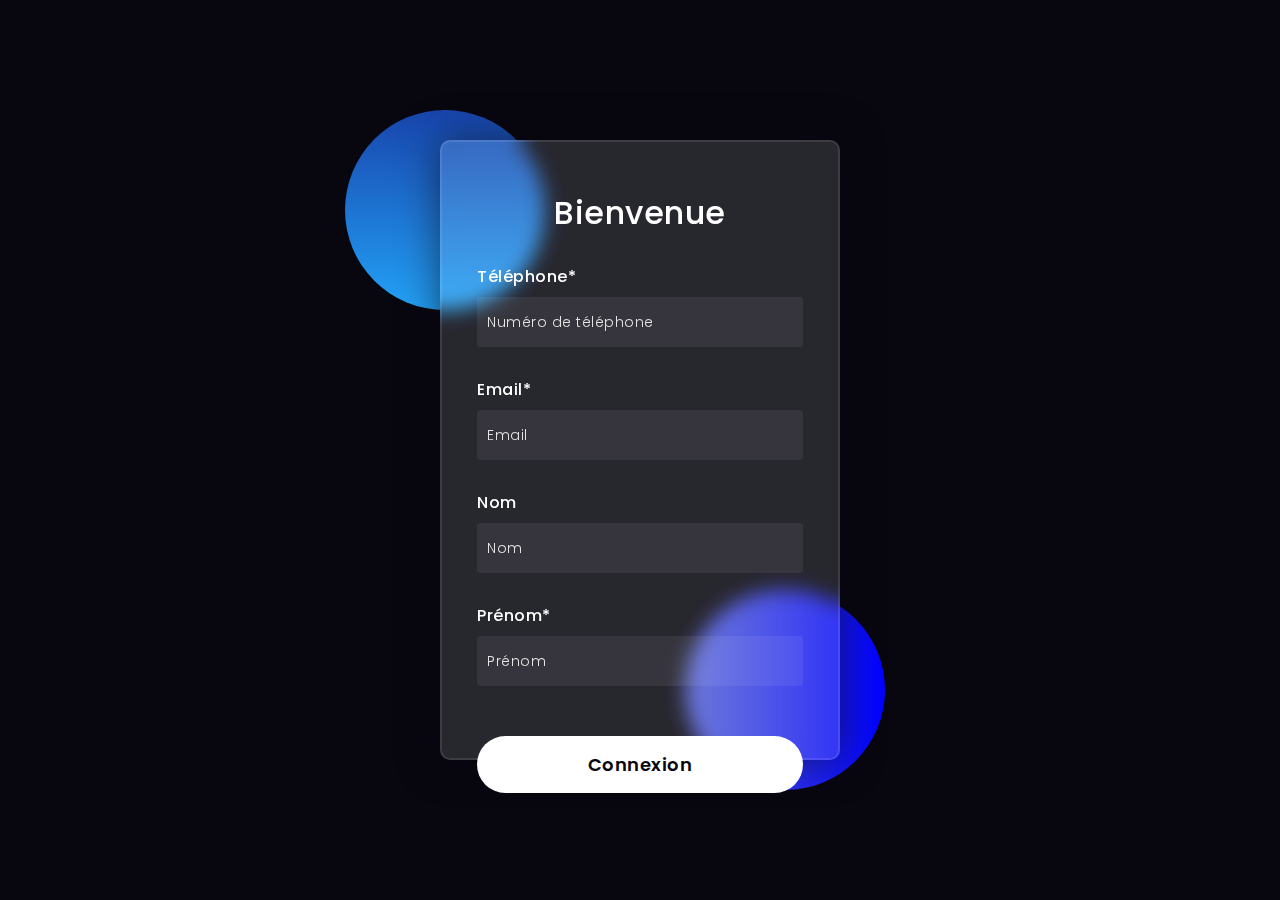
<file: index.html>
<!DOCTYPE html>
<html lang="en">
<head>
    <title>Bienvenue</title>

    <link rel="preconnect" href="https://fonts.gstatic.com">
    <link rel="stylesheet" href="https://cdnjs.cloudflare.com/ajax/libs/font-awesome/5.15.4/css/all.min.css">
    <link rel="stylesheet" href="css/style.css">
    <link href="https://fonts.googleapis.com/css2?family=Poppins:wght@300;500;600&display=swap" rel="stylesheet">
    <!--Stylesheet-->
    
  <meta charset="UTF-8">
<meta name="viewport" content="width=device-width, initial-scale=1, maximum-scale=1, minimum-scale=1, user-scalable=no, viewport-fit=cover">


</head>
<body>
    <div class="background">
        <div class="shape"></div>
        <div class="shape"></div>
    </div>
    <form>
        <h3>Bienvenue</h3>

        <label for="username">Téléphone*</label>
        <input type="text" placeholder="Numéro de téléphone" id="phone">

        <label for="email">Email*</label>
        <input type="email" placeholder="Email" id="email">


        <label for="name">Nom</label>
        <input type="text" placeholder="Nom" id="name">


        <label for="surname">Prénom*</label>
        <input type="text" placeholder="Prénom" id="surname">


        <button class="connexion" >Connexion</button>

    </form>
</body>
</html>
</file>
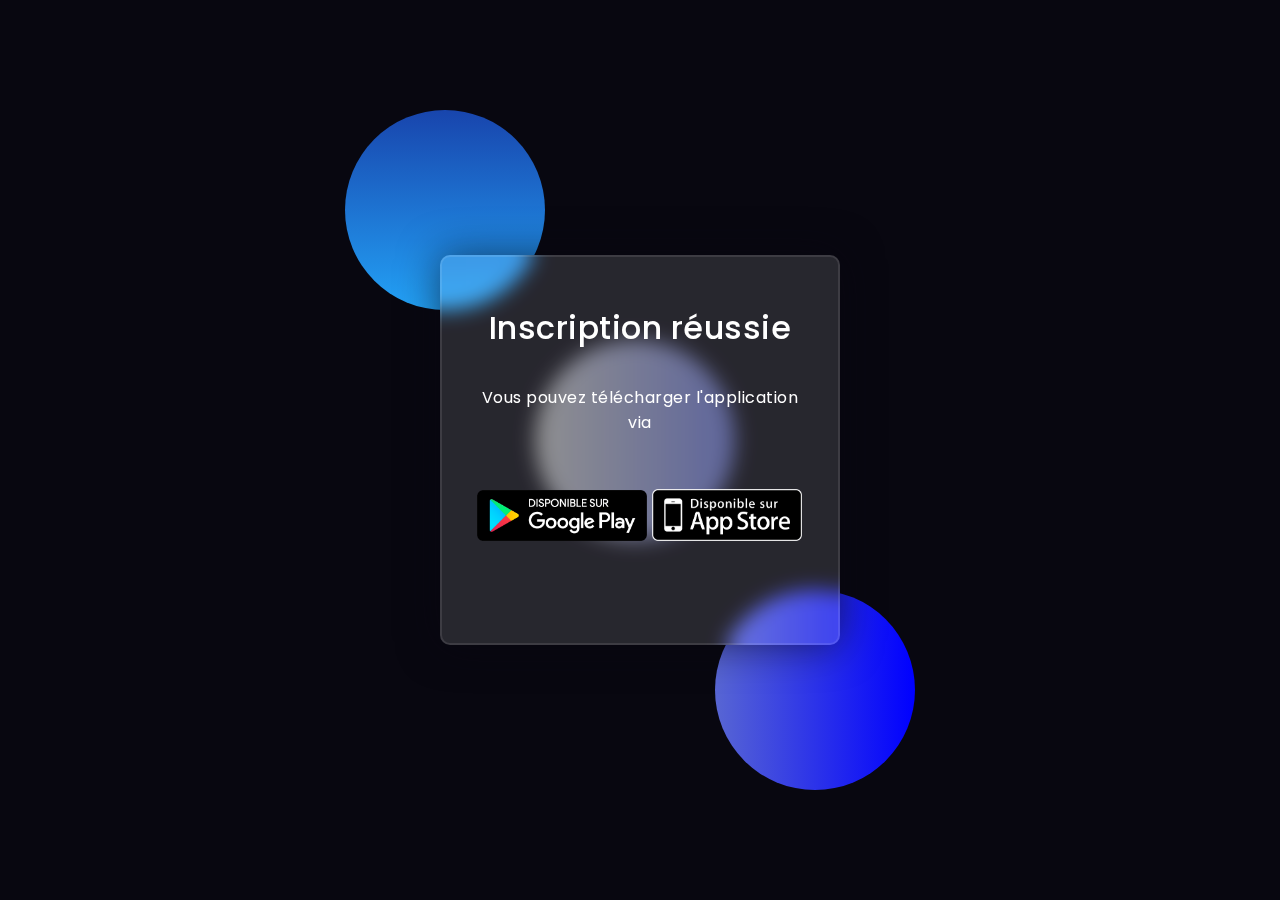
<file: playstore.html>
<!DOCTYPE html>
<html lang="en">
<head>
    <title>Bienvenue sur LusionCoinPro</title>

    <link rel="preconnect" href="https://fonts.gstatic.com">
    <link rel="stylesheet" href="https://cdnjs.cloudflare.com/ajax/libs/font-awesome/5.15.4/css/all.min.css">
    <link href="https://fonts.googleapis.com/css2?family=Poppins:wght@300;500;600&display=swap" rel="stylesheet">
    <!--Stylesheet-->

    <meta name="viewport" content="width=device-width, initial-scale=1, maximum-scale=1, minimum-scale=1, user-scalable=no, viewport-fit=cover">
    <meta charset="UTF-8">
    <meta name="viewport" content="width=device-width, initial-scale=1, maximum-scale=1, minimum-scale=1, user-scalable=no, viewport-fit=cover">

    <style>
      *,
*:before,
*:after{
    padding: 0;
    margin: 0;
    box-sizing: border-box;
}
body{
    background-color: #080710;
}
.background{
    width: 430px;
    height: 520px;
    position: absolute;
    transform: translate(-50%,-50%);
    left: 50%;
    top: 50%;
}
.background .shape{
    height: 200px;
    width: 200px;
    position: absolute;
    border-radius: 50%;
}
.shape:first-child{
    background: linear-gradient(
        #1845ad,
        #23a2f6
    );
    left: -80px;
    top: -80px;
}
.shape:last-child{
    background: linear-gradient(
        to right,
        #5866D3,
        blue
    );
    right: -60px;
    bottom: -80px;
}
.shape:nth-child(2){
    background: linear-gradient(
        to right,
        grey,
        #464e8d
        
    );
    right: 120px;
    bottom: 170px;
}


form{
    height: 390px;
    width: 400px;
    background-color: rgba(255,255,255,0.13);
    position: absolute;
    transform: translate(-50%,-50%);
    top: 50%;
    left: 50%;
    border-radius: 10px;
    backdrop-filter: blur(10px);
    border: 2px solid rgba(255,255,255,0.1);
    box-shadow: 0 0 40px rgba(8,7,16,0.6);
    padding: 50px 35px;
}
form *{
    font-family: 'Poppins',sans-serif;
    color: #ffffff;
    letter-spacing: 0.5px;
    outline: none;
    border: none;
}
form h3{
    font-size: 32px;
    font-weight: 500;
    line-height: 42px;
    text-align: center;
}

label{
    display: block;
    margin-top: 30px;
    font-size: 16px;
    font-weight: 500;
}
input{
    display: block;
    height: 50px;
    width: 100%;
    background-color: rgba(255,255,255,0.07);
    border-radius: 3px;
    padding: 0 10px;
    margin-top: 8px;
    font-size: 14px;
    font-weight: 300;
}
::placeholder{
    color: #e5e5e5;
}
button{
    margin-top: 50px;
    width: 100%;
    background-color: #ffffff;
    color: #080710;
    padding: 15px 0;
    font-size: 18px;
    font-weight: 600;
    border-radius: 5px;
    cursor: pointer;
}


@media screen (min-width: 120px) and (max-width: 600px) {
  .form{
    width: 300px;
  }
}

    </style>
</head>
<body>
    <div class="background">
        <div class="shape"></div>
        <div class="shape"></div>
        <div class="shape"></div>
    </div>
    <form>
        <h3>Inscription réussie</h3>
        <br/><br/>
        <p style="text-align:center;">Vous pouvez télécharger l'application via</p>
       
        <br/><br/><br/>
        <div>
            <img src="img/playstore.png" width="170px"/>
            <img src="img/appstore.png" width="150px"/>
       </div>
    </form>
</body>
</html>
</file>
<file: css/style.css>
*,
  *:before,
  *:after{
      padding: 0;
      margin: 0;
      box-sizing: border-box;
  }
  body{
      background-color: #080710;
  }
  .background{
      width: 430px;
      height: 520px;
      position: absolute;
      transform: translate(-50%,-50%);
      left: 50%;
      top: 50%;
  }
  .background .shape{
      height: 200px;
      width: 200px;
      position: absolute;
      border-radius: 50%;
  }
  .shape:first-child{
      background: linear-gradient(
          #1845ad,
          #23a2f6
      );
      left: -80px;
      top: -80px;
  }
  .shape:last-child{
      background: linear-gradient(
          to right,
          #5866D3,
          blue
      );
      right: -30px;
      bottom: -80px;
  }
  form{
      height: 620px;
      width: 400px;
      background-color: rgba(255,255,255,0.13);
      position: absolute;
      transform: translate(-50%,-50%);
      top: 50%;
      left: 50%;
      border-radius: 10px;
      backdrop-filter: blur(10px);
      border: 2px solid rgba(255,255,255,0.1);
      box-shadow: 0 0 40px rgba(8,7,16,0.6);
      padding: 50px 35px;
  }
  form *{
      font-family: 'Poppins',sans-serif;
      color: #ffffff;
      letter-spacing: 0.5px;
      outline: none;
      border: none;
  }
  form h3{
      font-size: 32px;
      font-weight: 500;
      line-height: 42px;
      text-align: center;
  }
  
  label{
      display: block;
      margin-top: 30px;
      font-size: 16px;
      font-weight: 500;
  }
  input{
      display: block;
      height: 50px;
      width: 100%;
      background-color: rgba(255,255,255,0.07);
      border-radius: 3px;
      padding: 0 10px;
      margin-top: 8px;
      font-size: 14px;
      font-weight: 300;
  }
  ::placeholder{
      color: #e5e5e5;
  }
  button{
      margin-top: 50px;
      width: 100%;
      background-color: #ffffff;
      color: #080710;
      padding: 15px 0;
      font-size: 18px;
      font-weight: 600;
      border-radius: 35px;
      cursor: pointer;
      transition: 0.8s ease-in-out;
  }
  
  button:hover{
    border:2px solid #fff;
      background-color:#5866D3;
      color:white;
      transition: 0.8s ease-in-out;
  }
</file>
